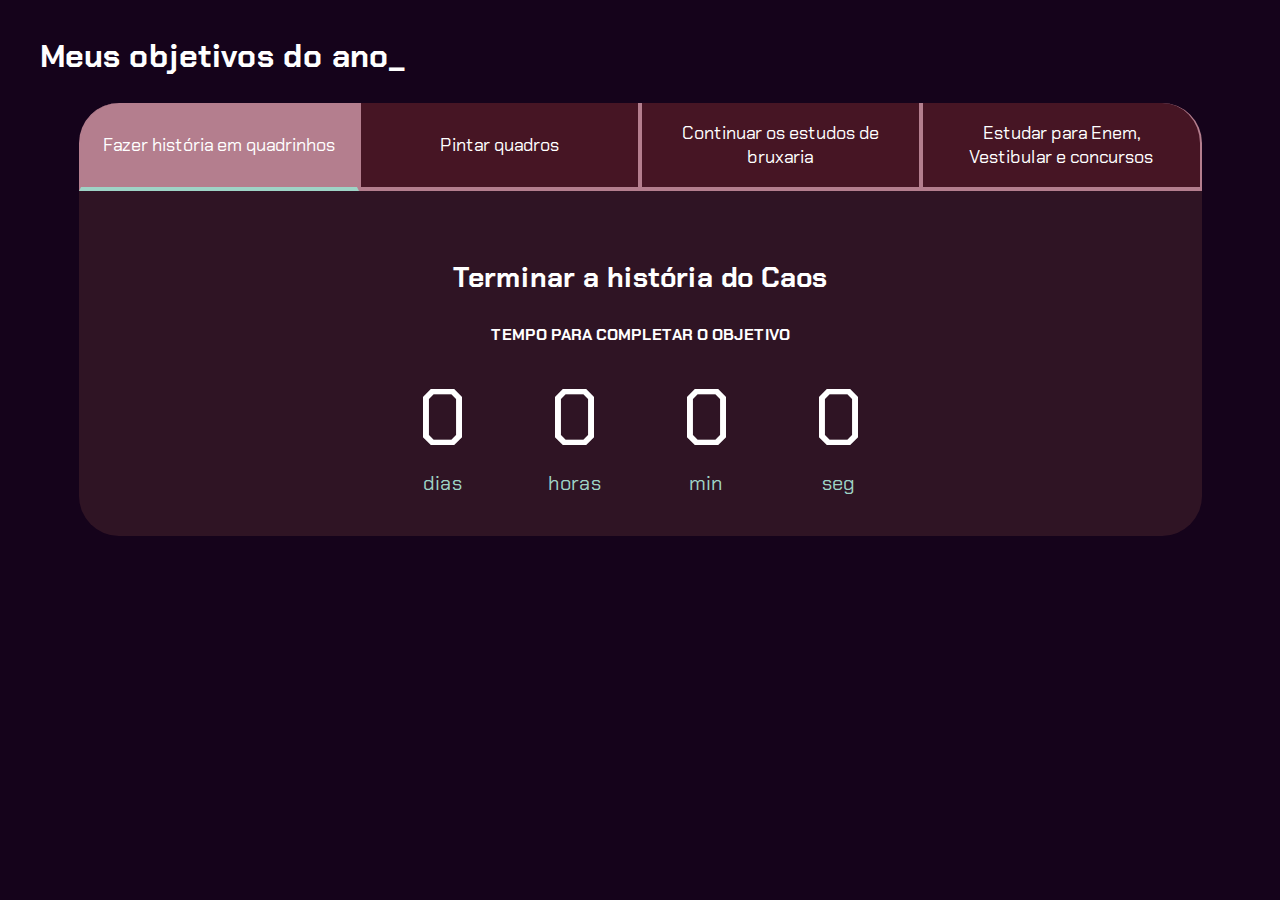
<file: projeto-js-1/index.html>
<!DOCTYPE html>
<html lang="pt-br">

<head>
    <meta charset="UTF-8">
    <meta name="viewport" content="width=device-width, initial-scale=1.0">
    <title>Meus objetivos do ano</title>
    <link rel="stylesheet" href="style.css">
</head>

<body>
    <section class="conteudo-principal">
        <h2 class="titulo-principal">Meus objetivos do ano<span>_</span></h2>
        <div class="conteudo">
            <div class="botoes">
                <button class="botao ativo">Fazer história em quadrinhos</button>
                <button class="botao">Pintar quadros</button>
                <button class="botao">Continuar os estudos de bruxaria</button>
                <button class="botao">Estudar para Enem, Vestibular e concursos</button>
            </div>
            <div class="abas-textos">
                <div class="aba-conteudo ativo">
                    <h3 class="aba-conteudo-titulo-principal">Terminar a história do Caos</h3>
                    <h4 class="aba-conteudo-titulo-secundario">Tempo para completar o objetivo</h4>
                    <div class="contador">
                        <div class="contador-digito">
                            <p class="contador-digito-numero" id="dias0"></p>
                            <p class="contador-digito-texto">dias</p>
                        </div>
                        <div class="contador-digito">
                            <p class="contador-digito-numero" id="horas0"></p>
                            <p class="contador-digito-texto">horas</p>
                        </div>
                        <div class="contador-digito">
                            <p class="contador-digito-numero" id="min0"></p>
                            <p class="contador-digito-texto">min</p>
                        </div>
                        <div class="contador-digito">
                            <p class="contador-digito-numero" id="seg0"></p>
                            <p class="contador-digito-texto">seg</p>
                        </div>
                    </div>
                </div>
                <div class="aba-conteudo">
                    <h3 class="aba-conteudo-titulo-principal">Terminar pintura do quadro da Deusa Tríplice</h3>
                    <h4 class="aba-conteudo-titulo-secundario">Tempo para completar o objetivo</h4>
                    <div class="contador">
                        <div class="contador-digito">
                            <p class="contador-digito-numero" id="dias1"></p>
                            <p class="contador-digito-texto">dias</p>
                        </div>
                        <div class="contador-digito">
                            <p class="contador-digito-numero" id="horas1"></p>
                            <p class="contador-digito-texto">horas</p>
                        </div>
                        <div class="contador-digito">
                            <p class="contador-digito-numero" id="min1"></p>
                            <p class="contador-digito-texto">min</p>
                        </div>
                        <div class="contador-digito">
                            <p class="contador-digito-numero" id="seg1"></p>
                            <p class="contador-digito-texto">seg</p>
                        </div>
                    </div>
                </div>
                <div class="aba-conteudo">
                    <h3 class="aba-conteudo-titulo-principal">Terminar de ler 2 livros de bruxaria</h3>
                    <h4 class="aba-conteudo-titulo-secundario">Tempo para completar o objetivo</h4>
                    <div class="contador">
                        <div class="contador-digito">
                            <p class="contador-digito-numero" id="dias2"></p>
                            <p class="contador-digito-texto">dias</p>
                        </div>
                        <div class="contador-digito">
                            <p class="contador-digito-numero" id="horas2"></p>
                            <p class="contador-digito-texto">horas</p>
                        </div>
                        <div class="contador-digito">
                            <p class="contador-digito-numero" id="min2"></p>
                            <p class="contador-digito-texto">min</p>
                        </div>
                        <div class="contador-digito">
                            <p class="contador-digito-numero" id="seg2"></p>
                            <p class="contador-digito-texto">seg</p>
                        </div>
                    </div>
                </div>
                <div class="aba-conteudo">
                    <h3 class="aba-conteudo-titulo-principal">Montar cronograma de estudos</h3>
                    <h4 class="aba-conteudo-titulo-secundario">Tempo para completar o objetivo</h4>
                    <div class="contador">
                        <div class="contador-digito">
                            <p class="contador-digito-numero" id="dias3"></p>
                            <p class="contador-digito-texto">dias</p>
                        </div>
                        <div class="contador-digito">
                            <p class="contador-digito-numero" id="horas3"></p>
                            <p class="contador-digito-texto">horas</p>
                        </div>
                        <div class="contador-digito">
                            <p class="contador-digito-numero" id="min3"></p>
                            <p class="contador-digito-texto">min</p>
                        </div>
                        <div class="contador-digito">
                            <p class="contador-digito-numero" id="seg3"></p>
                            <p class="contador-digito-texto">seg</p>
                        </div>
                    </div>
                </div>
            </div>
        </div>
    </section>
    <script src="main.js"></script>
</body>

</html>
</file>
<file: projeto-js-1/style.css>
@import url('https://fonts.googleapis.com/css2?family=Chakra+Petch:wght@400;700&display=swap');

:root {
    --cor-de-fundo: #15031B;
    --ciano: #9ED3C6;
    --branco: #FFFFFF;
    --botao-ativo: #B47E8E;
    --botao-inativo: rgba(70, 21, 36, 1);
    --texto-fundo: rgba(108, 61, 61, 0.3);
}

body {
    background-color: var(--cor-de-fundo);
    color: var(--branco);
    font-family: 'Chakra Petch', sans-serif;
}


.conteudo-principal {
    display: flex;
    flex-direction: column;
    justify-content: center;
    align-items: center;
    max-width: 1200px;
    width: 100%;
    margin: 0 auto;
}

.titulo-principal {
    text-align: left;
    width: 100%;
    font-size: 32px;
}

.titulo-principal span {
    color: var(--verde);
}


.botao {
    font-family: 'Chakra Petch', sans-serif;
    background-color: var(--botao-inativo);
    color: var(--branco);
    display: flex;
    justify-content: center;
    padding: 1em;
    font-size: 18px;
    align-items: center;
    width: 100%;
    border-bottom: 4px solid var(--botao-ativo);
    border-left: 2px solid var(--botao-ativo);
    border-right: 2px solid var(--botao-ativo);
    border-top: none;
}

.botao:first-child {
    border-radius: 40px 40px 0 0;
}

.botoes {
    display: block;
}

.botao.ativo{
    background-color: var(--botao-ativo);
    border-bottom: 4px solid var(--ciano);
}

.abas-textos{
    background-color: var(--texto-fundo);
    padding: 40px;
    border-radius: 0 0 40px 40px;
}
.aba-conteudo.ativo{
    display:block;
}

.aba-conteudo{
    display: none;
}

.aba-conteudo-titulo-principal{
    font-size: 28px;
    text-align: center;
}
.aba-conteudo-titulo-secundario{
    text-align: center;
    color: var(--verde);
    text-transform: uppercase;
}

.contador{
    display:flex;
    justify-content: center;
    flex-wrap: wrap;
}
.contador-digito{
    padding: 0 16px;
    text-align: center;
    min-width: 100px;
}

.contador-digito-numero{
    font-size: 80px;
    margin: 0;

}

.contador-digito-texto{
    color: var(--ciano);
    font-size: 20px;
    margin: 0;

}

@media screen and (min-width: 768px) {
    .botoes {
        display: flex;
    }

    .botao:first-child {
        border-radius: 40px 0 0 0;
    }

    .botao:last-child {
        border-radius: 0 40px 0 0;
    }
}
</file>
